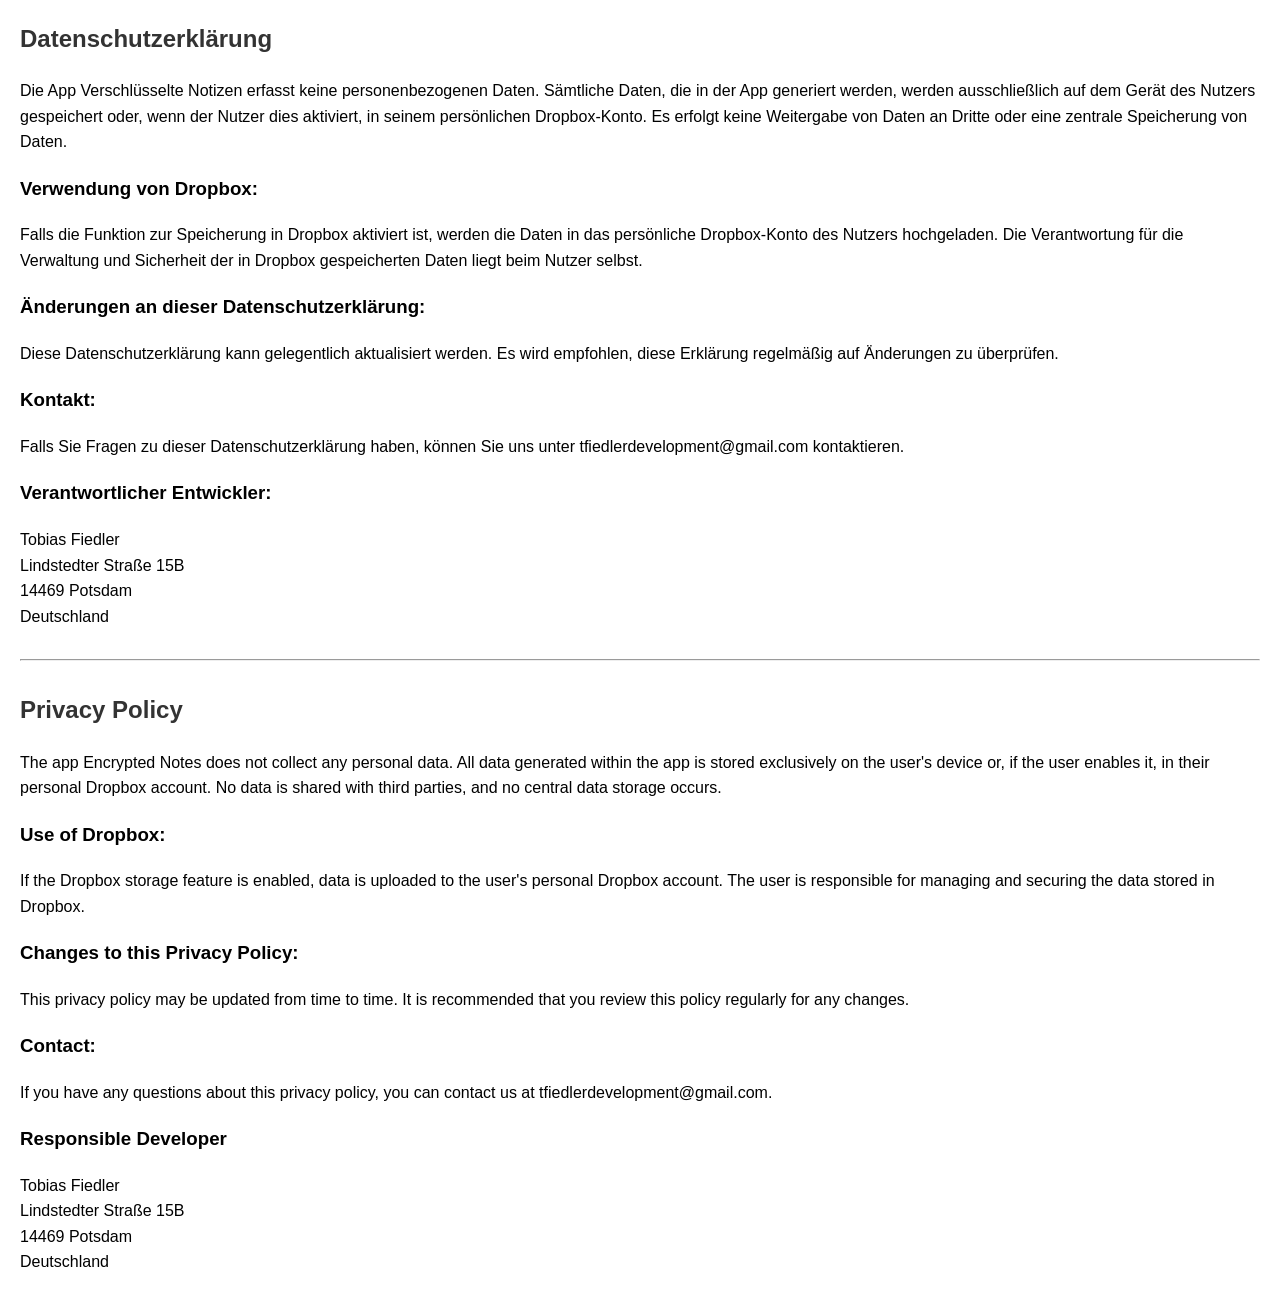
<file: KrypticNotesPrivacyPolicy.html>
<!DOCTYPE html>
<html lang="de">
<head>
    <meta charset="UTF-8">
    <meta name="viewport" content="width=device-width, initial-scale=1.0">
    <title>Datenschutzerklärung / Privacy Policy</title>
    <style>
        body {
            font-family: Arial, sans-serif;
            margin: 20px;
            line-height: 1.6;
        }
        h2 {
            color: #333;
        }
        hr {
            margin: 30px 0;
        }
    </style>
</head>
<body>

    <h2>Datenschutzerklärung</h2>
    <p>
        Die App Verschlüsselte Notizen erfasst keine personenbezogenen Daten. Sämtliche Daten, die in der App generiert werden, werden ausschließlich auf dem Gerät des Nutzers gespeichert oder, wenn der Nutzer dies aktiviert, in seinem persönlichen Dropbox-Konto. Es erfolgt keine Weitergabe von Daten an Dritte oder eine zentrale Speicherung von Daten.
    </p>
    <h3>Verwendung von Dropbox:</h3>
    <p>
        Falls die Funktion zur Speicherung in Dropbox aktiviert ist, werden die Daten in das persönliche Dropbox-Konto des Nutzers hochgeladen. Die Verantwortung für die Verwaltung und Sicherheit der in Dropbox gespeicherten Daten liegt beim Nutzer selbst.
    </p>
    <h3>Änderungen an dieser Datenschutzerklärung:</h3>
    <p>
        Diese Datenschutzerklärung kann gelegentlich aktualisiert werden. Es wird empfohlen, diese Erklärung regelmäßig auf Änderungen zu überprüfen.
    </p>
    <h3>Kontakt:</h3>
    <p>
        Falls Sie Fragen zu dieser Datenschutzerklärung haben, können Sie uns unter tfiedlerdevelopment@gmail.com kontaktieren.
    </p>
    <h3>Verantwortlicher Entwickler:</h3>
    <p>
        Tobias Fiedler<br>
        Lindstedter Straße 15B<br>
        14469 Potsdam<br>
        Deutschland<br>
    </p>
    <hr>

    <h2>Privacy Policy</h2>
    <p>
        The app Encrypted Notes does not collect any personal data. All data generated within the app is stored exclusively on the user's device or, if the user enables it, in their personal Dropbox account. No data is shared with third parties, and no central data storage occurs.
    </p>
    <h3>Use of Dropbox:</h3>
    <p>
        If the Dropbox storage feature is enabled, data is uploaded to the user's personal Dropbox account. The user is responsible for managing and securing the data stored in Dropbox.
    </p>
    <h3>Changes to this Privacy Policy:</h3>
    <p>
        This privacy policy may be updated from time to time. It is recommended that you review this policy regularly for any changes.
    </p>
    <h3>Contact:</h3>
    <p>
        If you have any questions about this privacy policy, you can contact us at tfiedlerdevelopment@gmail.com.
    </p>
    <h3>Responsible Developer</h3>
    <p>
        Tobias Fiedler<br>
        Lindstedter Straße 15B<br>
        14469 Potsdam<br>
        Deutschland<br>
    </p>
</body>
</html>
</file>
